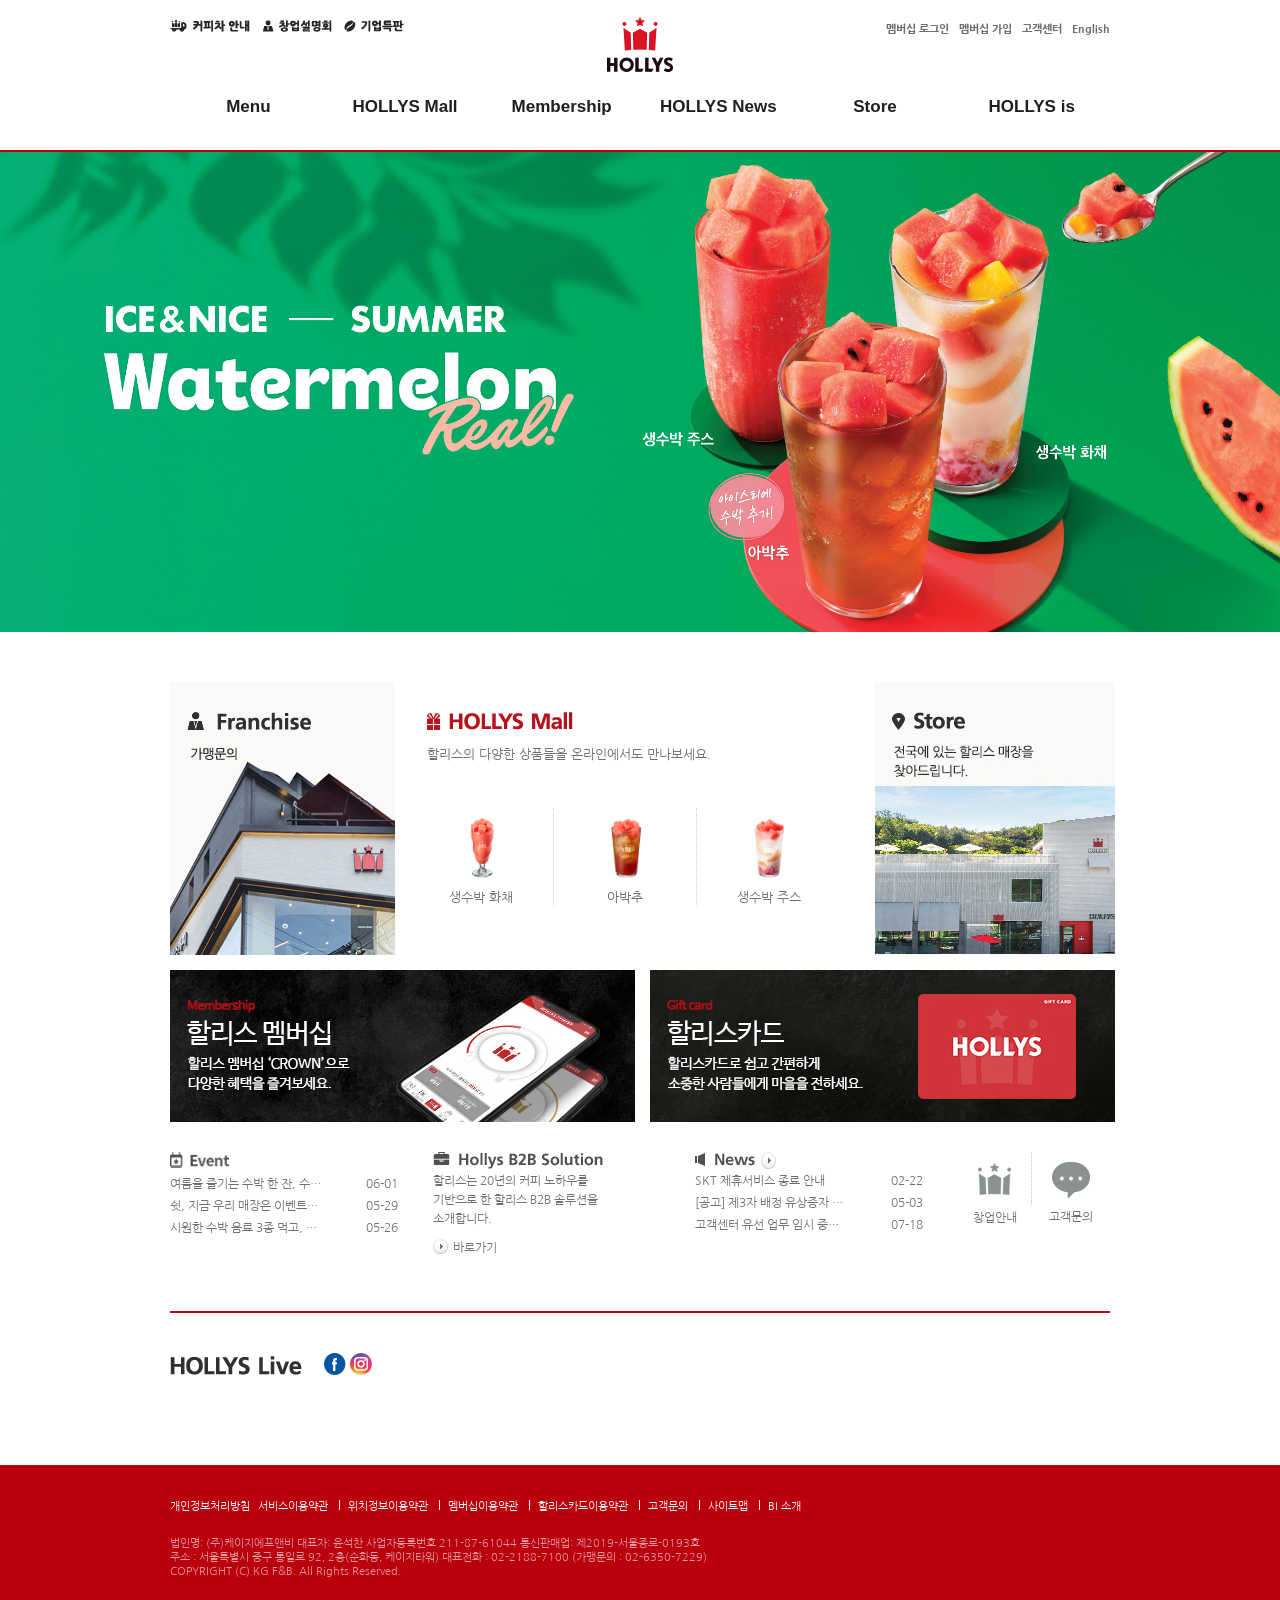
<file: index.html>
<!DOCTYPE html>
<html lang="ko">
<head>
  <meta charset="UTF-8">
  <meta name="viewport" content="width=device-width, initial-scale=1.0">
  <title>할리스</title>
  <link rel="stylesheet" href="main.css">
</head>
<body>
  <header>
    <h1>
      <a href="index.html">
        <img src="img/logo.gif" alt="Hollys">
      </a>
    </h1>
    <ul class="util">
      <li><a href="#">멤버십 로그인</a></li>
      <li><a href="#">멤버십 가입</a></li>
      <li><a href="#">고객센터</a></li>
      <li><a href="#">English</a></li>
    </ul>
    <ul class="quickBanner">
      <li><a href="#"><img src="img/gnb_smenu01.png" alt="커피차 안내"></a></li>
      <li><a href="#"><img src="img/gnb_smenu02.png" alt="창업설명회"></a></li>
      <li><a href="#"><img src="img/gnb_smenu03.png" alt="기업특판"></a></li>
    </ul>
    <ul class="gnb">
      <li>
        <a href="#">Menu</a>
        <span>메뉴</span>
      </li>
      <li>
        <a href="#">HOLLYS Mall</a>
        <span>할리스 몰</span>
      </li>
      <li>
        <a href="#">Membership</a>
        <span>멤버십</span>
      </li>
      <li>
        <a href="#">HOLLYS News</a>
        <span>이벤트 및 공지</span>
      </li>
      <li>
        <a href="#">Store</a>
        <span>매장</span>
      </li>
      <li>
        <a href="#">HOLLYS is</a>
        <span>할리스 소개</span>
      </li>
    </ul>
  </header>

  <div id="slide">
    <img src="img/mainBanner_202606011147353980.jpg" alt="메인이미지">
  </div>

  <div id="content">
    <section class="fran">
      <img src="img/menu_tit.gif" alt="frenchise" class="contentTitle">
      <a href="#"><img src="img/menu_img01.gif" alt="가맹문의"></a>
    </section>

    <section class="mall">
      <img src="img/mall_tit.gif" alt="할리스몰" class="contentTitle">
      <p>할리스의 다양한 상품들을 온라인에서도 만나보세요.</p>
      <ul>
        <li>
          <a href="#">
            <img src="img/mallProdut_202605201121450720.png" alt="생수박화채"> 
            <span>생수박 화채</span> 
          </a>
        </li>
        <li>
          <a href="#">
            <img src="img/mallProdut_202605201122388360.png" alt="아박추">
            <span>아박추</span> 
          </a>
        </li>
        <li>
          <a href="#">
            <img src="img/mallProdut_202605201123268440.png" alt="생수박주스">
            <span>생수박 주스</span> 
          </a>
        </li>
      </ul>
    </section>

    <section class="store">
      <img src="img/store_tit.gif" alt="스토어지도" class="contentTitle">
      <a href="#"><img src="img/store_main_pc.jpg" alt="">
      </a>

    </section>

    <section class="banner1">
      <img src="img/img_banner_membership_210223.jpg" alt="할리스멤버십">
    </section>

    <section class="banner2">
      <img src="img/img_2102223.jpg" alt="할리스카드">
    </section>
  </div>

  <div id="list">
    <ul class="event">
      <li class="listTitle">
        <a href="#">
          <img src="img/event_tit.png" alt="이벤트">
        </a>
      </li>
      <li>
        <a href="#">
          <span class="text">여름을 즐기는 수박 한 잔, 수박 음료 3종 출시!</span>
          <span class="date">06-01</span>
        </a>
      </li>
      <li>
        <a href="#">
          <span class="text">쉿, 지금 우리 매장은 이벤트중♡</span>
          <span class="date">05-29</span>
        </a>
      </li>
      <li>
        <a href="#">
          <span class="text">시원한 수박 음료 3종 먹고, 크라운 더블 적립 찬스★★</span>
          <span class="date">05-26</span>
        </a>
      </li>
    </ul>
    
    <ul class="b2b">
      <li class="listTitle">
        <a href="#">
          <img src="img/b2b_tit.gif" alt="b2b">
        </a>
      </li>
      <li>할리스는 20년의 커피 노하우를 <br>
      기반으로 한 할리스 B2B 솔루션을 <br>
      소개합니다.</li>
      <li class="going">바로가기</li>
    </ul>

    <ul class="news">
      <li class="listTitle">
        <a href="#">
          <img src="img/news_tit.gif" alt="뉴스">
          <img src="img/ico_arrow.gif" alt="뉴스">
        </a>
      </li>
      <li><a href="#">
          <span class="text">SKT 제휴서비스 종료 안내</span>
          <span class="date">02-22</span>
        </a>
      </li>
      <li>
        <a href="#">
          <span class="text">[공고] 제3자 배정 유상증자 신주발행 공고</span>
          <span class="date">05-03</span>
        </a>
      </li>
      <li>
        <a href="#">
          <span class="text">고객센터 유선 업무 임시 중단 안내</span>
          <span class="date">07-18</span>
        </a>
      </li>
    </ul>
    
    <ul class="etc">
      <li>
        <img src="img/img_etc01.gif" alt="창업안내">
        <span>창업안내</span>
      </li>
      <li>
        <img src="img/img_etc03.gif" alt="고객문의">
        <span>고객문의</span>
      </li>
    </ul>
  </div>


  <div id="sns">
    <p>
      <img src="img/sns_tit.gif" alt="할리스라이브">
      <a href="#"><img src="img/sns_facebook.gif" alt="페이스북"></a>
      <a href="#"><img src="img/sns_instagram.gif" alt="인스타그램"></a>
    </p>
  </div>

  <footer>
    <div class="footerInner">
      <ul>
        <li>
          <a href="#"> 개인정보처리방침 </a>
        </li>
        <li>
          <a href="#"> 서비스이용약관 </a>
        </li>
        <li>
          <a href="#"> 위치정보이용약관 </a>
        </li>
        <li>
          <a href="#"> 멤버십이용약관 </a>
        </li>
        <li>
          <a href="#"> 할리스카드이용약관 </a>
        </li>
        <li>
          <a href="#"> 고객문의 </a>
        </li>
        <li>
          <a href="#"> 사이트맵 </a>
        </li>
        <li>
          <a href="#"> BI 소개 </a>
        </li>
      </ul><br>
      
      <p>
        법인명: (주)케이지에프앤비 대표자: 윤석찬 사업자등록번호 211-87-61044 통신판매업: 제2019-서울종로-0193호 <br>
        주소 : 서울특별시 중구 통일로 92, 2층(순화동, 케이지타워) 대표전화 : 02-2188-7100 (가맹문의 : 02-6350-7229) 
        <address> COPYRIGHT (C) KG F&B. All Rights Reserved.
      </address>
      </p>
    </div>
  </footer>
</body>
</html>
</file>
<file: main.css>
@charset "UTF-8";
@import url('https://fonts.googleapis.com/css2?family=Nanum+Gothic&diplay=swap');

/*초기화*/

* { margin: 0; padding: 0; color: inherit; }

li { list-style: none; }
a { text-decoration: none; color: inherit; }
img { border: 0; vertical-align: top; }
body { font-family: "Nanum Gothic", "맑은 고딕", sans-serif; color: #6f6f6f; }

header ul:after { display: block; content: ""; clear: both; }

/* header */
header { position: relative; width: 940px; height: 150px; margin: auto; }


header li { float: left; }

  h1 { width: 66px; margin: auto; padding-top: 17px; }

  .util { position: absolute; right: 0; top: 17px; }
  .util li { margin-left: 10px; }
  .util a { font-size: 11px; font-weight: 800; }

  .quickBanner { position: absolute; left: 0; top: 20px; }
  .quickBanner li {margin-right: 12px; }

  .gnb { width: 940px; margin-top: 10px; display: flex; }
  .gnb > li { flex: 1; height: 60px; text-align: center; }
  
  .gnb > li > a { display: block; font-size: 17px; 
    font-weight: 700; font-family: Arial, Helvetica, sans-serif; 
    color: #1f1f1f; padding: 15px 0 0; }
  .gnb span { opacity: 0; font-size: 11px; transition: 0.3s; }

  .gnb:hover span { opacity: 1;  }
  .gnb > li:hover { background: #ba000c; color: #fff; }
  .gnb > li:hover a { color: #fff; }


/* slide */
#slide { width: 1920px; height: 480px; 
  border-top : 2px solid #ba000c;
  position: relative; left: 50%; margin-left: -960px;
}
#slide img { width: 100%; height: 100%; object-fit: cover; }

/* content */
#content { width: 940px; margin: 50px auto 0;
  display: grid;
  grid-template-columns: 225px auto auto 240px; 
  grid-gap: 15px;
}

#content section { }
.contentTitle { padding-left: 17px; }

.fran { 
  background: #faf9f7; padding-top: 30px;
}
.mall { 
  grid-column: 2 span; padding-top: 30px;
}
.mall p { margin-top: 15px; font-size: 13px; padding-left: 17px; }
.mall ul { margin-top: 45px; 
  display: flex; width: 430px;

}
.mall li { flex: 1; border-right: 1px dotted #ccc;}
.mall li img { width: 85px; }
.mall li a { display: flex; flex-direction: column; align-items: center; gap: 10px; }
.mall li span { font-size: 13px; }
.mall li:last-child { border: 0;}


.store { 
  background: #faf9f7; padding-top: 30px; 
}
.banner1 { 
  grid-column: 2 span; 
}
.banner2 { 
  grid-column: 2 span; 
}

/* list */
#list { width:  940px; margin: 30px auto 0;
  display: flex; gap: 35px;
}
#list > ul { font-size: 12px; line-height: 19px; }
#list > ul > li { line-height: 19px; }

.event { width: 250px; }
.b2b { width: 250px; }
.b2b li { line-height: 1.4; }
.going { background: url('img/ico_arrow.gif') no-repeat; 
  padding-left: 20px; margin-top: 10px; }
.news { width: 250px; }
.etc { flex: 1; display: flex; }
.etc li { display: flex; flex-direction: column; align-items: center; }

.etc li img { padding: 10px 20px; }
.etc li:first-child img { border-right: 1px dotted rgba(111, 111, 111, 0.4); }
.etc li:first-child span { transform: translateY(4px);}

#list .listTittle { margin-bottom: 8px; }

#list li { margin-bottom: 3px; }
#list li a { display: flex; 
  justify-content: space-between; }

#list .text { width: 153px; 
  text-wrap: nowrap;
  overflow: hidden;
  text-overflow: ellipsis;
}

#list .news .listTitle a { justify-content: flex-start; gap: 6px; }

/* sns */
#sns { width: 940px; margin: 50px auto;
  padding: 40px 0;
  border-top: 2px solid #ba000c;
}
#sns img { }

/* footer */
footer { background: #ba000c; color: #fff; 
  padding: 35px 0; font-size: 11px; }
.footerInner { width: 940px; margin: auto; }

footer ul { }
footer li { float: left; padding-right: 8px; }
footer li + li:after { display: inline-block; content: ""; 
  width: 1px; height: 10px; 
  background: #fff; margin-left: 8px; }
footer li:last-child:after { display: none; }
footer p { margin-top: 23px; opacity: 0.6; }
footer address { opacity: 0.6; font-style: normal; }
</file>
